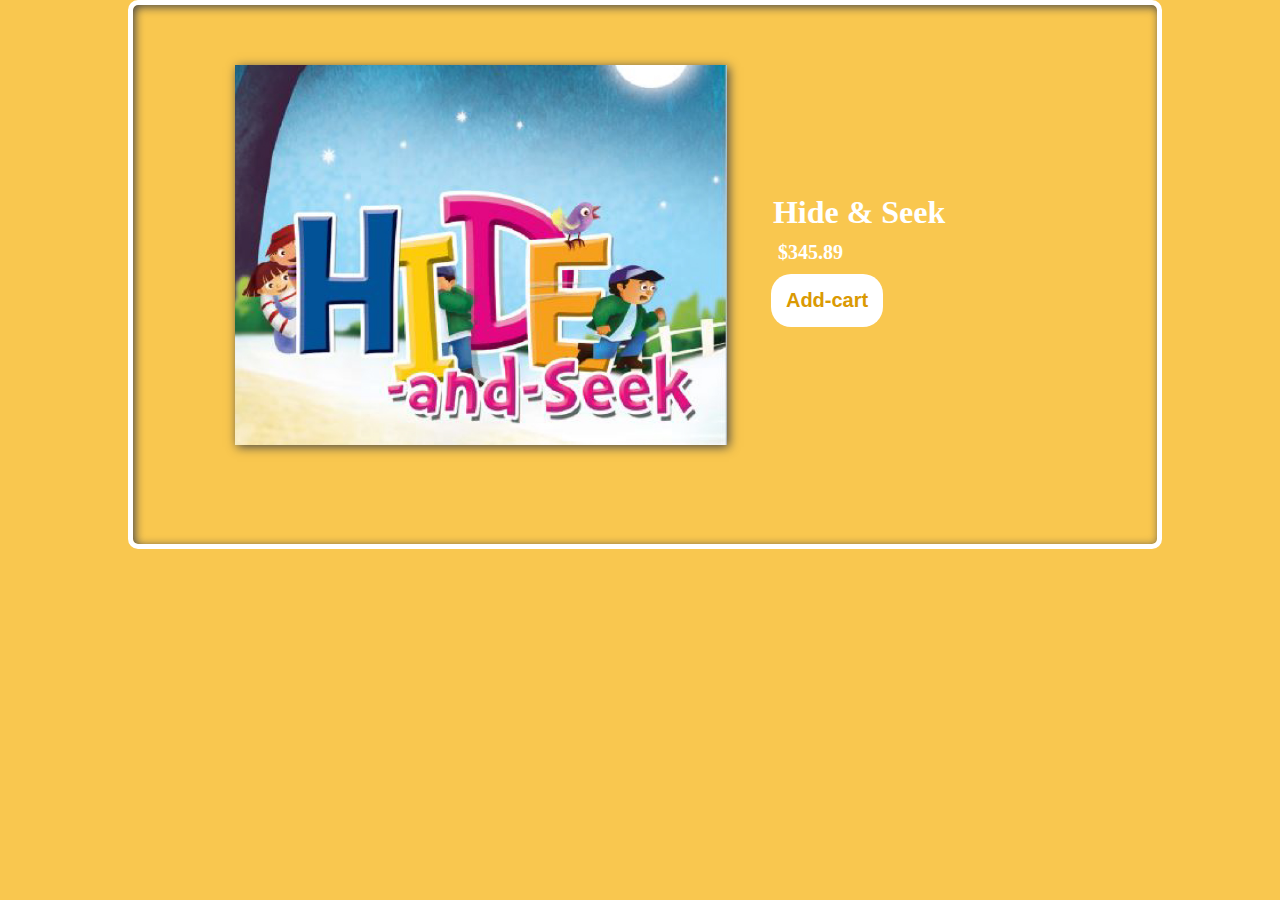
<file: cart-functionality/index.html>
<!DOCTYPE html>
<html lang="en">
<head>
    <meta charset="UTF-8">
    <link href="https://fonts.googleapis.com/css2?family=Montserrat:wght@500&display=swap" rel="stylesheet">
    <meta name="viewport" content="width=device-width, initial-scale=1.0">
    <title>Product Page</title>
    <link rel="stylesheet" href="style.css">
    <link rel="stylesheet" href="https://use.fontawesome.com/releases/v5.14.0/css/all.css" integrity="sha384-HzLeBuhoNPvSl5KYnjx0BT+WB0QEEqLprO+NBkkk5gbc67FTaL7XIGa2w1L0Xbgc" crossorigin="anonymous">
</head>
<body>
  <!-- <div class="conatiner">  
  <div id="link">
    <div id="LAY1">
      <div class="top">
      <div class="product_images">
        <div class="product_image_1">
          <img id="main" src="images/Book6.jpeg">
        </div>         
        </div>
        </div>
        <div class="product_info">
          <h1>Knowledge Discovery Bioinformatics</h1>
          <div class="price">
          <span class="handles">Old Price:</span> <strong class="original_price">$40</strong>
          <span class="handles">New Price:</span> <strong class="sale_price">$20</strong> 
        </div>
        <div id="des">
          <h1>Description</h1>
          <div class="product_description">
            
          <p id="para1">Lorem ipsum dolor sit amet consectetur adipisicing elit. Doloribus saepe maxime explicabo voluptas optio dolores impedit,  totam blanditiis voluptatem laudantium nostrum fugit inventore magni ad amet, beatae alias atque ratione.</p>
         
          </div>
         <div class="related_info">
       
         </div>
        </div id="des">
          <div class="buying"> -->
                
                   <!-- <label for="quantity">QTY:</label>
                   <input type="text"> -->
                   <!-- <div class="flexx">
                   <div class="cart-item d-flex justify-content-between text-capitalize my-3">
                    <img src="" class="img-fluid rounded-circle" id="item-img" alt="">
                    <div class="cart-item-text">
                     
                      <p id="cart-item-title" class="font-weight-bold mb-0">cart item</p>
                      <span>$</span>
                      <span id="cart-item-price" class="cart-item-price" class="mb-0">20.99</span>
                    </div>
                    <a href="#" id='cart-item-remove' class="cart-item-remove">
                      <i class="fas fa-trash"></i>
                    </a>
                  </div>
                  </div> -->
                  <h1><i class=" fa fa-shopping-cart"></i></h1>

    <section>
      <div class="item">
        <img src="../updBooks/book1.jpg"> 
        <p id="cart-item-title" class="font-weight-bold mb-0">Hide & Seek</p>
        <h6>$345.89</h6>
        <span></span>
        <button>Add-cart</button>
    </section>
    <div class="select">
      
    </div>
      <script src="app.js"></script>
                  <!-- <div class="cart-total-container d-flex justify-content-around text-capitalize mt-4">
                    <h5>total</h5>
                    <h5> $ <strong id="cart-total" class="font-weight-bold">20.00</strong> </h5>
                  </div> -->
                 <!-- </div> -->
               <!-- cart buttons -->
          <!-- <div class="cart-buttons-container mt-3 d-flex justify-content-between">
            <a href="#" id="clear-cart" class="btn btn-outline-secondary btn-black text-uppercase">clear cart</a>
            <a href="#" class="btn btn-outline-secondary text-uppercase btn-pink">checkout</a>
          </div> -->
          <!--end of  cart buttons -->
          <!-- <div class="button">
            <button class="cart"><span class="add"><i class="fas fa-cart-plus fa-3x"></i></button>
            <button class="cart"><span class="add"></span><i class="fas fa-trash fa-3x"></i></button>
          </div> --> 

                      
        </div>
          </div>   </body>
          
      
        </html>
</file>
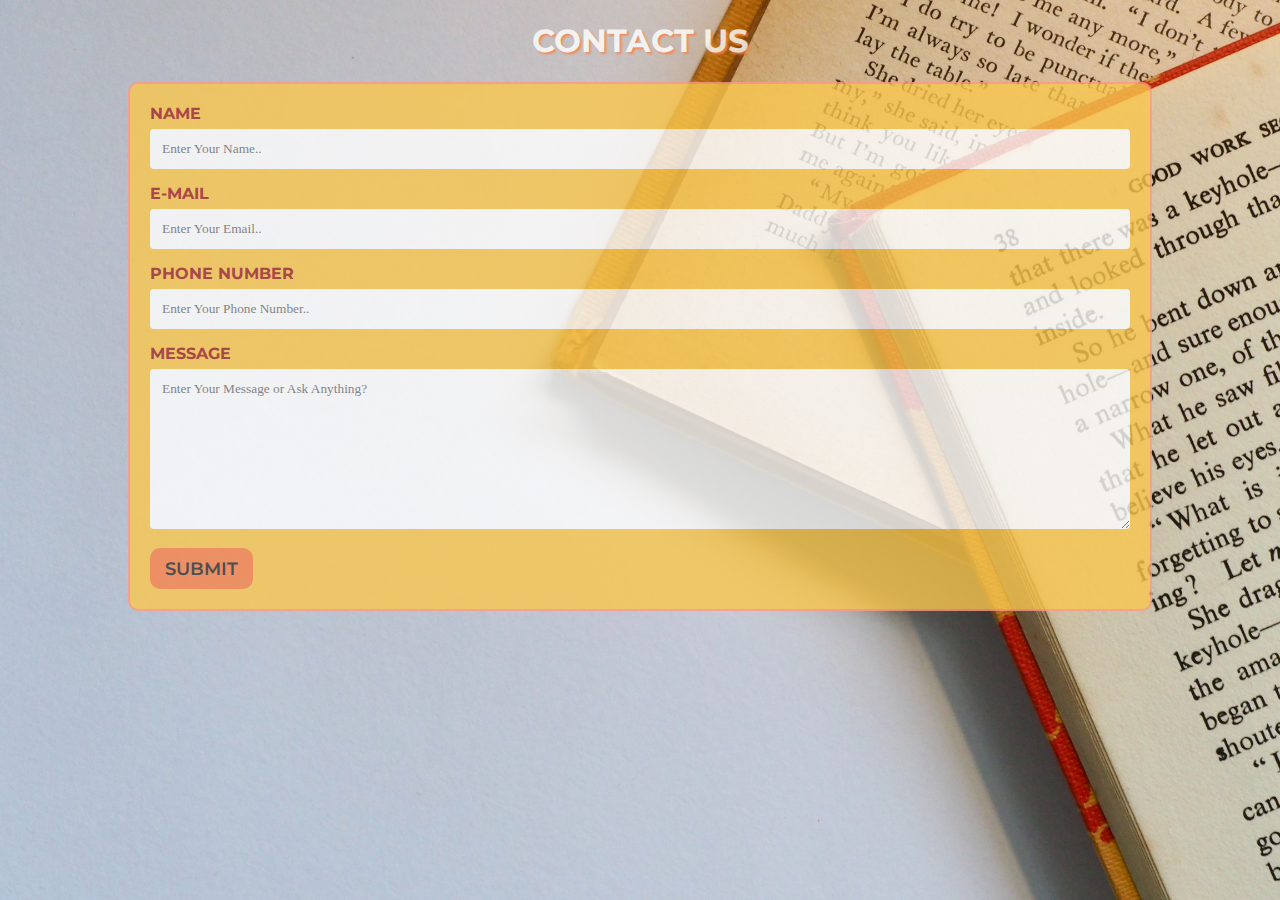
<file: contact.html>
<!DOCTYPE html>
<html lang="en">
<head>
	<title>Contact Us</title>
	<meta charset="UTF-8">
	<meta name="viewport" content="width=device-width, initial-scale=1">
	<link href="https://fonts.googleapis.com/css2?family=Montserrat:wght@500&display=swap" rel="stylesheet">
	<link rel="stylesheet" href="contact.css">
  </head>
  
  <body>
	  
	<header><h1>Contact Us</h1></header>
	<!-- "Contact Us" form -->
	<div class="form" id="main">
	  <form action=" ">
		<!-- Have not set up PHP form to get data for website mockup, so on "submit" page will refresh and text will clear -->
  
		<label for="name">Name</label>
		<input type="text" id="name" name="name" placeholder="Enter Your Name..">
  
		<label for="email">E-mail</label>
		<input type="text" id="email" name="email" placeholder="Enter Your Email..">
  
		<label for="phone">Phone Number</label>
		<input type="text" id="phone" name="phone" placeholder="Enter Your Phone Number..">
  
		<label for="message">Message</label>
		<textarea id="message" name="message" placeholder="Enter Your Message or Ask Anything?"></textarea>
  
		<input id="button" type="submit" value="Submit">
	  </form>
	</div>
  </body>
</file>
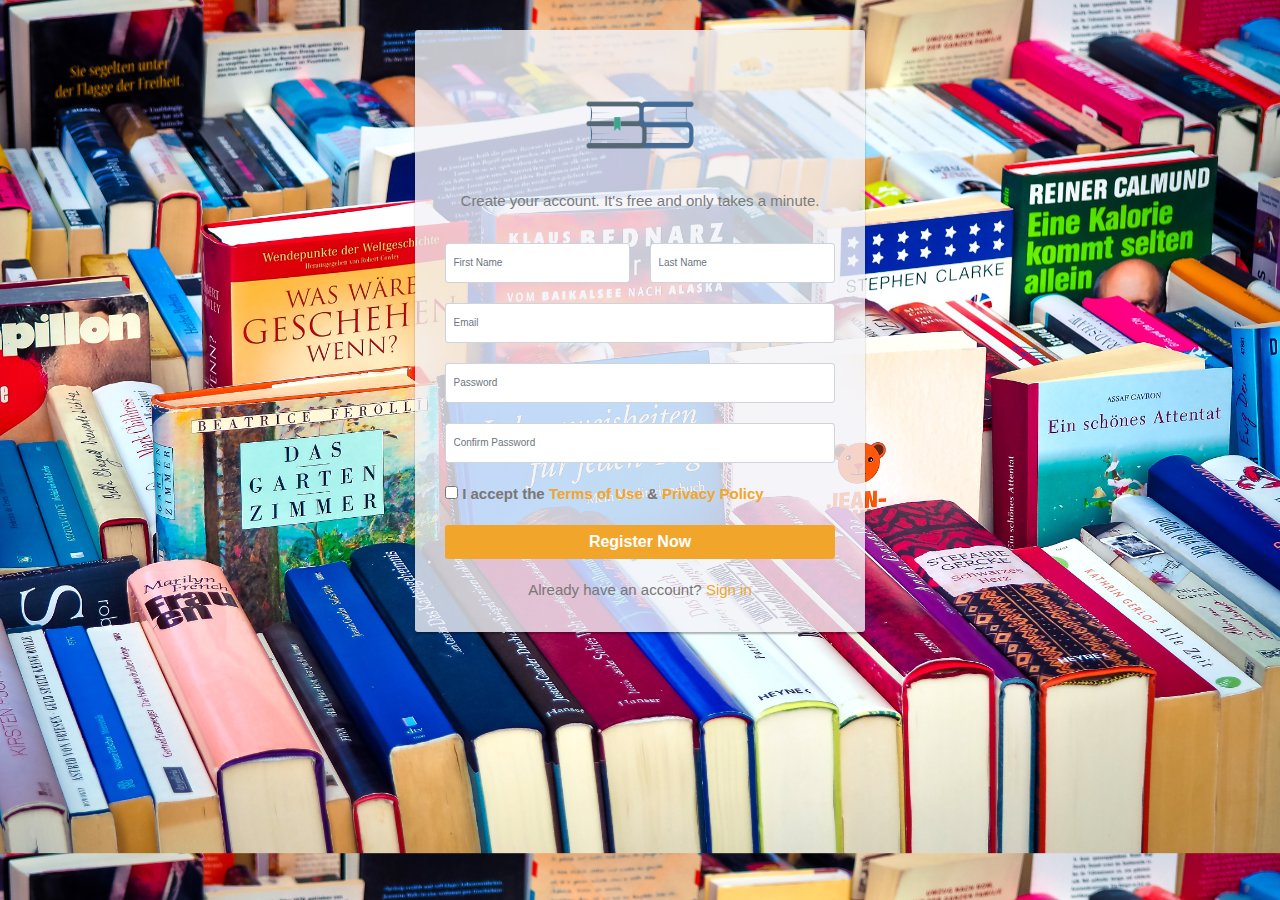
<file: signup.html>
<!DOCTYPE html>
<html lang="en">
<head>
    <meta charset="UTF-8">
    <meta name="viewport" content="width=device-width, initial-scale=1.0">
    <link rel="stylesheet" href="https://stackpath.bootstrapcdn.com/font-awesome/4.7.0/css/font-awesome.min.css">
    <link rel="stylesheet" href="https://maxcdn.bootstrapcdn.com/bootstrap/3.4.1/css/bootstrap.min.css">
    <link rel="stylesheet" href="https://stackpath.bootstrapcdn.com/bootstrap/4.5.2/css/bootstrap.min.css" integrity="sha384-JcKb8q3iqJ61gNV9KGb8thSsNjpSL0n8PARn9HuZOnIxN0hoP+VmmDGMN5t9UJ0Z" crossorigin="anonymous">
    <link href="https://fonts.googleapis.com/css2?family=Montserrat:ital,wght@0,100;0,200;0,400;0,500;0,600;1,100;1,300;1,400;1,500;1,600&display=swap" rel="stylesheet">
    <link rel="stylesheet" href="signup.css">
    <title>Sign Up Form</title>
</head>

<body>
    <div class="background">
        <div class="signup-form">
            <form action="" method="post">
                <img src="assets/logo-TK.png" alt="logo" height="130px" class="logo">
                <p class="hint-text">Create your account. It's free and only takes a minute.</p>
                <div class="form-group">
                    <div class="row">
                        <div class="col"><input id="inpFirst" type="text" class="form-control" name="first_name" placeholder="First Name" required="required"></div>
                        <div class="col"><input id="inpLast" type="text" class="form-control" name="last_name" placeholder="Last Name" required="required"></div>
                    </div>        	
                </div>
                <div class="form-group">
                    <input id="inpEmail" type="email" class="form-control" name="email" placeholder="Email" required="required">
                </div>
                <div class="form-group">
                    <input type="password" class="form-control" name="password" placeholder="Password" required="required">
                </div>
                <div class="form-group">
                    <input id="confirm" type="password" class="form-control" name="confirm_password" placeholder="Confirm Password" required="required">
                </div>        
                <div class="form-group">
                    <label class="form-check-label"><input id="check" type="checkbox" required="required"> I accept the <a href="#">Terms of Use</a> &amp; <a href="#">Privacy Policy</a></label>
                </div>
                <div class="form-group">
                    <button id="btn" type="submit" class="btn btn-success btn-lg btn-block">Register Now</button>
                </div>
                <div class="text-center">Already have an account? <a href="#">Sign in</a></div>
            </form>
            
        </div>
    </div>
    <script src="signup.js"></script>
</body>
</html>
</file>
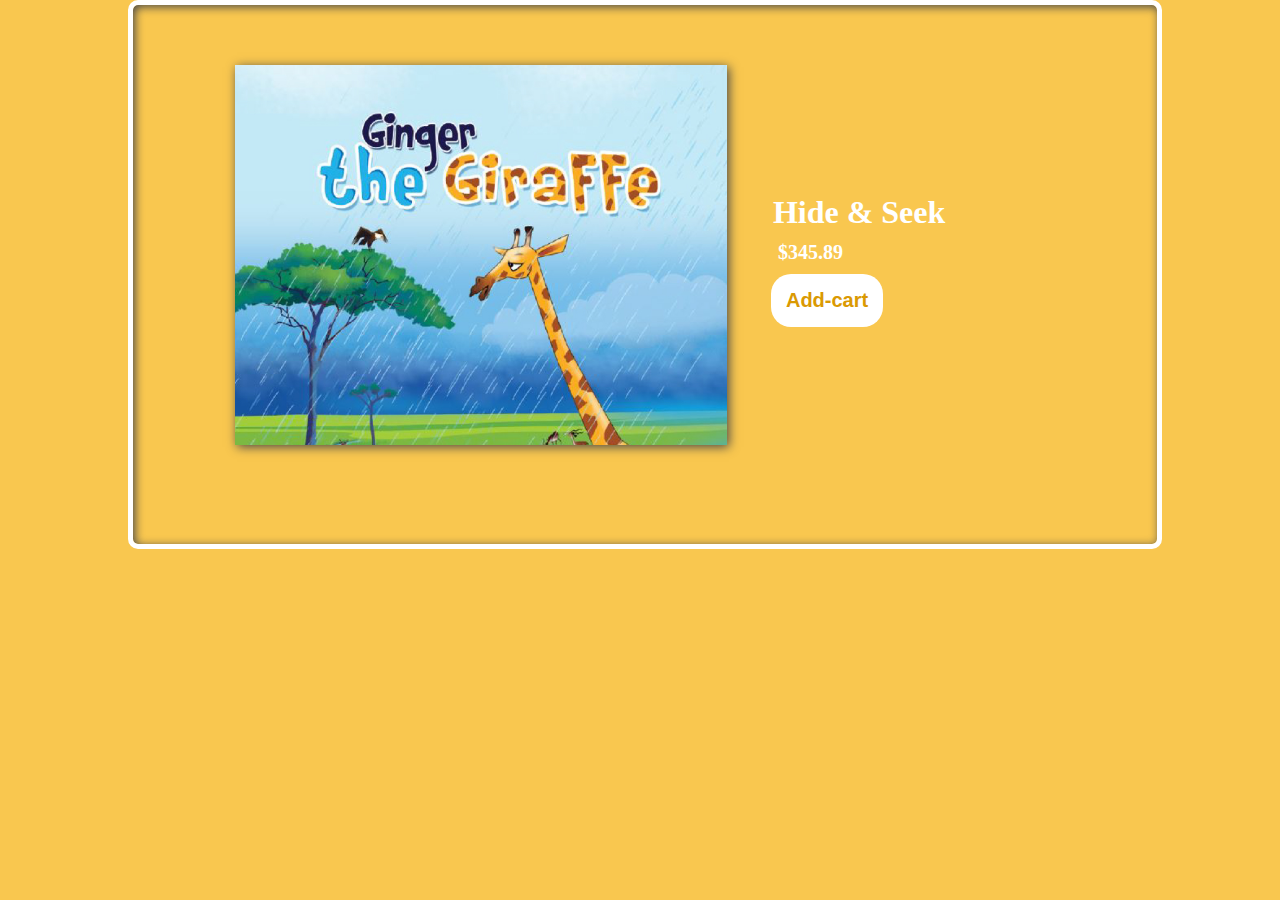
<file: cart-functionality/cart2.html>
<!DOCTYPE html>
<html lang="en">
<head>
    <link href="https://fonts.googleapis.com/css2?family=Montserrat:wght@500&display=swap" rel="stylesheet">
    <meta name="viewport" content="width=device-width, initial-scale=1.0">
    <title>Product Page</title>
    <link rel="stylesheet" href="style.css">
    <link rel="stylesheet" href="https://use.fontawesome.com/releases/v5.14.0/css/all.css" integrity="sha384-HzLeBuhoNPvSl5KYnjx0BT+WB0QEEqLprO+NBkkk5gbc67FTaL7XIGa2w1L0Xbgc" crossorigin="anonymous">
</head>
<body>
    <h1><i class=" fa fa-shopping-cart"></i></h1>

    <section>
      <div class="item">
        <img src="../updBooks/book2.jpg"> 
        <p id="cart-item-title" class="font-weight-bold mb-0">Hide & Seek</p>
        <h6>$345.89</h6>
        <span></span>
        <button>Add-cart</button>
    </section>
    <div class="select">
      
    </div>
      <script src="app.js"></script>
</body>
</html>
</file>
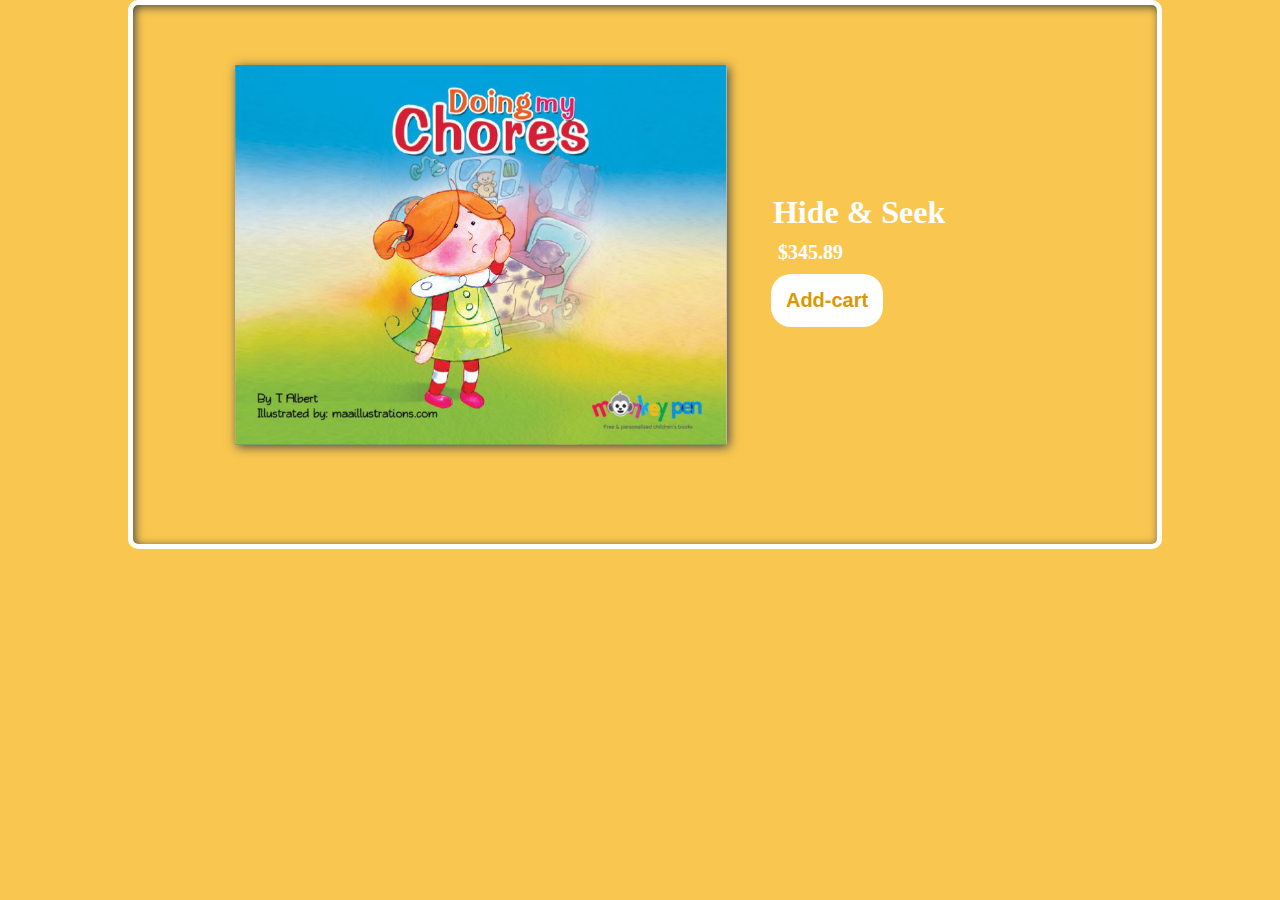
<file: cart-functionality/cart3.html>
<!DOCTYPE html>
<html lang="en">
<head>
    <link href="https://fonts.googleapis.com/css2?family=Montserrat:wght@500&display=swap" rel="stylesheet">
    <meta name="viewport" content="width=device-width, initial-scale=1.0">
    <title>Product Page</title>
    <link rel="stylesheet" href="style.css">
    <link rel="stylesheet" href="https://use.fontawesome.com/releases/v5.14.0/css/all.css" integrity="sha384-HzLeBuhoNPvSl5KYnjx0BT+WB0QEEqLprO+NBkkk5gbc67FTaL7XIGa2w1L0Xbgc" crossorigin="anonymous">
</head>
<body>
    <h1><i class=" fa fa-shopping-cart"></i></h1>

    <section>
      <div class="item">
        <img src="../updBooks/book3.jpg"> 
        <p id="cart-item-title" class="font-weight-bold mb-0">Hide & Seek</p>
        <h6>$345.89</h6>
        <span></span>
        <button>Add-cart</button>
    </section>
    <div class="select">
      
    </div>
      <script src="app.js"></script>
</body>
</html>
</file>
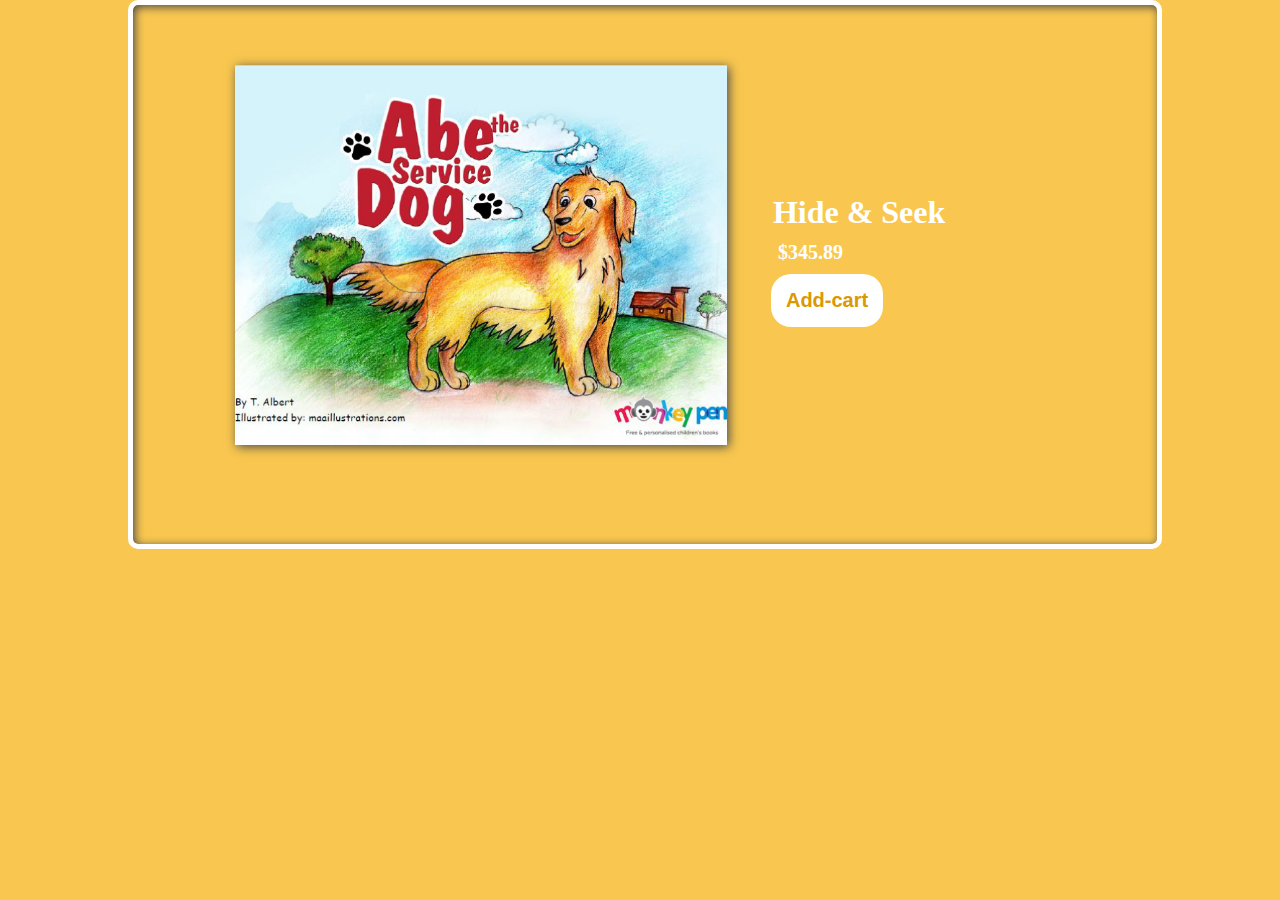
<file: cart-functionality/cart4.html>
<!DOCTYPE html>
<html lang="en">
<head>
    <link href="https://fonts.googleapis.com/css2?family=Montserrat:wght@500&display=swap" rel="stylesheet">
    <meta name="viewport" content="width=device-width, initial-scale=1.0">
    <title>Product Page</title>
    <link rel="stylesheet" href="style.css">
    <link rel="stylesheet" href="https://use.fontawesome.com/releases/v5.14.0/css/all.css" integrity="sha384-HzLeBuhoNPvSl5KYnjx0BT+WB0QEEqLprO+NBkkk5gbc67FTaL7XIGa2w1L0Xbgc" crossorigin="anonymous">
</head>
<body>
    <h1><i class=" fa fa-shopping-cart"></i></h1>

    <section>
      <div class="item">
        <img src="../updBooks/book4.jpg"> 
        <p id="cart-item-title" class="font-weight-bold mb-0">Hide & Seek</p>
        <h6>$345.89</h6>
        <span></span>
        <button>Add-cart</button>
    </section>
    <div class="select">
      
    </div>
      <script src="app.js"></script>
</body>
</html>
</file>
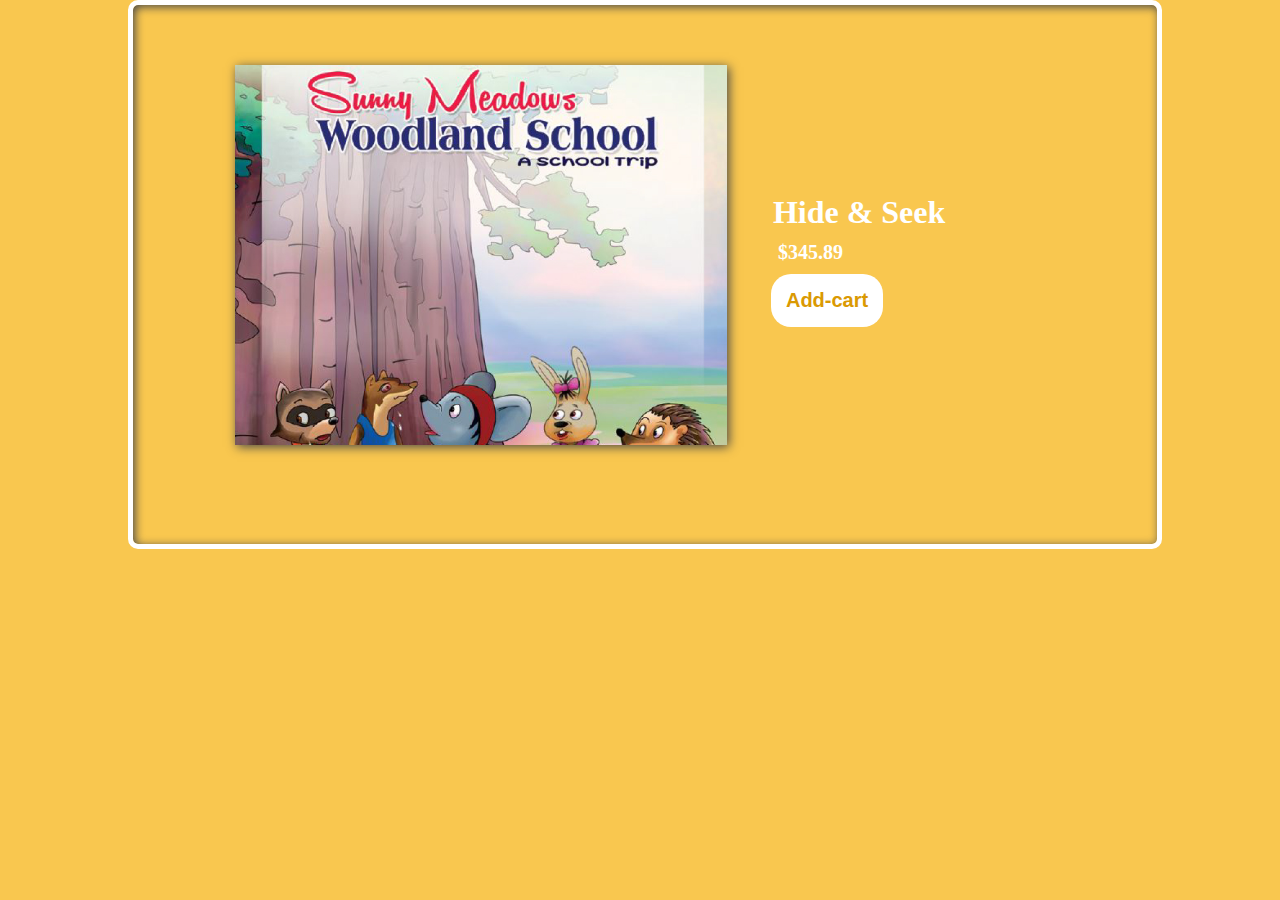
<file: cart-functionality/cart5.html>
<!DOCTYPE html>
<html lang="en">
<head>
    <link href="https://fonts.googleapis.com/css2?family=Montserrat:wght@500&display=swap" rel="stylesheet">
    <meta name="viewport" content="width=device-width, initial-scale=1.0">
    <title>Product Page</title>
    <link rel="stylesheet" href="style.css">
    <link rel="stylesheet" href="https://use.fontawesome.com/releases/v5.14.0/css/all.css" integrity="sha384-HzLeBuhoNPvSl5KYnjx0BT+WB0QEEqLprO+NBkkk5gbc67FTaL7XIGa2w1L0Xbgc" crossorigin="anonymous">
</head>
<body>
    <h1><i class=" fa fa-shopping-cart"></i></h1>

    <section>
      <div class="item">
        <img src="../updBooks/book5.jpg"> 
        <p id="cart-item-title" class="font-weight-bold mb-0">Hide & Seek</p>
        <h6>$345.89</h6>
        <span></span>
        <button>Add-cart</button>
    </section>
    <div class="select">
      
    </div>
      <script src="app.js"></script>
</body>
</html>
</file>
<file: cart-functionality/style.css>
/* * {
  font-family: 'Montserrat', sans-serif;
 margin: 0;
 padding: 0;
}

.conatiner{ 
    display: flex;
    background-color:#F9C74F ;
    color:black;
    font-size: 1em;
    margin-top: -2%;
    justify-content: center;
    align-items: center;
    height: 100%;
    width: 100%;
    padding-right: 0px;
 
    
  }
  h1{ margin-top: 0%;
    margin-left: 0%;
    font: weight 1000px;
    font: outline;
    font-size: larger;

  }
.original_price{
font-style: italic;
  }
  .sale_price{
font-style: italic;
    }
.handles{
  font-style: unset;
  font-size: large;
  font: outline;
  font-weight: bold;
  padding: 15px;
  color: brown;
  text-shadow: whitesmoke 2px 2px ;


}
  img{
    max-width:100%;
    border-top: #F9C74F;
    border-left: #F9C74F ;
    border-right: #F9C74F ;
    border-bottom: #F9C74F ;
    padding-left: 5px;
    padding-top: 5px;
    padding-bottom: 5px;
    padding-right: 5px;
    border-style: solid;
    border-bottom-width: 10px;
    border-top-width: 10px;
    border-left-width: 10px;
    border-right-width: 10px;

  }
#para1{
font-size: medium;
  
}
  #link{
    display: flex;
    width:100%;
    margin:0 auto;
    padding-top:30px;
    padding-bottom:30px;
    
  }
  #LAY1{
    height: fit-content;
    display: flex;
    margin-top:30px;
    width: fit-content;


  }
  #LAY1 .top{
    margin-left: 10%;
    display: flex;
    width:fit-content;
    margin-bottom:30px;
  }
  #LAY1 .bottom{
    display:block;
    width:fit-content;
    padding-top:30px;
    clear:both;
  }
  /* .add{
    font-size: 10px;
    margin-top: -20px;
    padding-top: 15%;
   display: hidden;
    
    
  } */

/* .fa-3x {
  padding: 5px 5px;
}

  #main{
    width: fit-content;
    
  }
  #LAY1 .product_info{
    
    
    width: 70%;
    float: left;
    
  }
#main{
    height: 50%;
    width: 70%;
    border-radius:3px;
  }
  #LAY1  .SMALL_IMAGE{
    width:100%;
    margin-top:15px;
    
  }
  #LAY1 .SMALL_IMAGE .product_image_2{
    width:40%;
    height: 40%;
    
    float:left;
    margin-right:4%;
    box-sizing:border-box;
  }
  #LAY1  .SMALL_IMAGE .product_image_3{
    width:40%;
    height:40%;
    float:left;
    margin-right:4%;
    box-sizing:border-box;
  }
  
  #LAY1 .product_info h1{
    font-size:2em;
    margin-top: 30px;
    font-weight: 700;

    
  }
  #LAY1 .product_info .price{
    
    margin-top:-30px;
    font-size: 20px;
    
  
  }
  #LAY1 .product_info .original_price{
    
    color:green;
    margin-top: 23px;
    text-shadow: whitesmoke 2px 2px ;
    font-size:2em;
    text-decoration:line-through;
    width: 15%;
    
    display:inline-block;
  }
  #LAY1 .product_info .sale_price{
    color:red;
    text-shadow: whitesmoke 2px 2px ;
    font-size:2em;
    display:inline-block;
   
  }
#handles{ display: inline-block;
  color: black;
  margin-top: 1%;
  font-size:2em;
}
 
.product_description{
     display: block;
     margin-top: 0%;
     width: fit-content;
      font-size: 1.6em;
  }
#des{
  display: block;
  margin-top: 1%;
}

  #LAY1 .product_info .buying{
    width:fit-content;
    float:left;
    margin-left:0%;
  }
 
 
  #LAY1 .product_info .buying .quantity{
    display:flex;
    font-size:2em;
    margin-top:15px;
    width:100%;
    
  }
  #LAY1 .product_info .buying .quantity [type="text"]{
    width:70px;
    height:40px;
    outline-style: none;
    
    
    box-sizing:border-box;
    font-size:1em;
  }
 

button{ display: inline-block;
  background-color:#F9844A;
  color: wheat;
  border: white;
  outline-style: none;
  border-radius: 10px;
  margin-top:25px;
  margin-bottom:20px;
  
} 
button:hover{
  color: brown;
  cursor: pointer;
  border: white
} */ 

 /*cart info  */
 /* .cart-info {
  border: 0.1rem solid black;
  color: black;
  border-radius: 0.25rem;
  padding: 0.4rem 0.6rem;
  cursor: pointer;
}
.cart-info:hover {
  background: brown;
  border-color: brown;
  color: whitesmoke;
}
.cart-info:hover .cart-info__icon {
  color: whitesmoke;
}
.cart-item {
  padding-top: 10px;
  color: #333;
  display: flex;
  font-size: large;
}

#cart-item-title {
  
  padding-right :6px;
}
#cart-item-remove {
  color: brown;
  font-size: 30px;
} */
/* #cart-total {
  padding-right: 8px;
} */
 /* .cart-total-container {
  color: #333;
  
 
  margin-right: 12em;
  font-size: 20px;
} 


.flexx {
  display: flex;

} */

/* cart */

*{
  margin: 0;
  padding: 0;
  color: #454545;
}
body{
  background: #F9C74F;
}
h1{
  width: 3%;
    position: relative;
    top: 0px;
    left: 90%;
    cursor: pointer;
}
h1:before{
  content: attr(data-count);
    color:#F9C74F ;
    position: absolute;
    right: 16px;
    font-size: 15px;
    text-align: center;
    /* top: -62px; */
    width: 20px;
    height: 20px;
    background: white;
    border-radius: 50%;
    opacity: 0;
}
h1.zero:before{
  opacity: 1;
}
  section{
    margin-left: 10%;
    width: 80%;
    border-radius: 10px;
    display: flex;
    justify-content: center;
    border: 5px solid white;
    box-shadow:inset 2px 2px 10px rgb(73, 73, 73);
  }
  section div{
    width: 80%;
    padding: 1%;
    position: relative;
  }
  section img{
    width: 60%;
    margin-top: 50px;
    box-shadow: 2px 2px 10px rgb(73, 73, 73);
  }
  p,h6{
    margin: 5px;
    position: relative;
    left: 65%;
    top: -50%;
    color: white;
  }
  p{
    font-size: 2em;
    font-weight: bold;
  }
  h6{
      width: 50px;
      padding: 5px;
      font-size: 20px;
  }
  button{
      padding: 15px;
      background: white;
      border: none;
      outline: none;
      font-weight: bold;
      color: #da9902;
      cursor: pointer;
      border-radius: 20px;
      font-size: 20px;
      position: absolute;
      left: 65%;
      top: 50%;
  }
  section div span{
    position: absolute;
      top: 14px;
      left: 13px;
      background:#F9C74F;
      width: 300px;
      height: 186px;
      display: none;
  }
  section div span img{
    width: 100%;
    height: 100%;
  }
  section div:nth-child(1)>span.active{
    animation: first 0.5s ease-in;
    z-index: 2;
    display: block;

  }
  section div:nth-child(2)>span.active{
    animation: second 0.5s ease-in;
    z-index: 2;
    display: block;

  }
  section div:nth-child(3)>span.active{
    animation: third 0.5s ease-in;
    z-index: 2;
    display: block;

  }
  section div:nth-child(4)>span.active{
    animation: four 0.5s ease-in;
    z-index: 2;
    display: block;

  }
  @keyframes first{
    to{
      width: 30px;
        height: 20px;
        left: 1290px;
        top: -70px;
    }
  }
  @keyframes second{
    to{
      width: 30px;
        height: 20px;
        left: 948px;
        top: -70px;
    }
  }
  @keyframes third{
    to{
      width: 30px;
        height: 20px;
        left: 606px;
        top: -70px;
    }
  }
  @keyframes four{
    to{
      width: 30px;
        height: 20px;
        left: 265px;
        top: -70px;
    }
  }


  
  .select{
    width: 60%;
    height: 400px;
    padding: 5%;
    background: #222;
    position: absolute;
    top: -1000px;
    left: 20%;
    transition: 0.5s;
    overflow-y: auto;
    margin: auto;
  }
  .select.display{
    top: 50px;
  }
  .select div{
    height:200px ;
    width: 100%;
    display: flex;
    padding: 5px;
    border: 1px solid white;
    position: relative;
    margin: 5px auto;
  }
  .select div img{
    width: 200px;
    position: relative;
    /* top: -25px; */
    margin-left: 10px;
  }
  .select div p{
    color: white;
    position: relative;
    left: 2%;
    top: 30px;
  }
  .select div h6{
    position: absolute;
    left: 30%;
    top: 40%;
    color: white;
  }
  .select div button{
    position: absolute;
    top: 60%;
    color: #222;
    left: 30%;
  }
  .select div span{
    display: none;
  }
 
@media only screen and (max-width: 780px) and (min-width: 425px){
   
  section{
    width: 80%;
  }
  section img{
    width: 50%;
    margin-top: 50px;
  }
  p{
    font-size: 1.3em;
  }
  p,h6{
    left: 60%;
  }
  button{
      left: 60%;
  }
  
  
  .select{
    height: 400px;
  }
  .select div img{
    width: 30%;
    top: 0;
  }
  .select div p{
    color: white;
    position: relative;
    left: 10%;
    top: 30px;
  }
  .select div h6{
    position: absolute;
    left: 43%;
    top: 40%;
    color: white;
  }
  .select div button{
    position: absolute;
    top: 60%;
    color: #222;
    left:43% ;

  }
    
  }
  @media only screen and (max-width: 424px)
  {
    section{
      width: 80%;
      height: 550px;
    }
    section img{
      width: 80%;
      margin-top: 50px;
    }
    p{
      font-size: 1.3em;
      top: 5%;
      left: 20%;
    }
    h6{
      left: 23%;
      top: 7%;
    }
    button{
      position: relative;
        left: 20%;
        top: 40px;
    }
    
    
    .select{
      height: 400px;
    }
    .select div img{
      width: 30%;
      top: 0;
    }
    .select div p{
      color: white;
      position: relative;
      left: 10%;
      top: 30px;
    }
    .select div h6{
      position: absolute;
      left: 43%;
      top: 40%;
      color: white;
    }
    .select div button{
      position: absolute;
      top: 60%;
      color: #222;
      left:43% ;
  
    }
  }
</file>
<file: contact.css>
* {
  font-family: 'Montserrat', sans-serif;
  
}

body {
  box-sizing: border-box;
  background-image: url("back.jpg");
  background-size: cover;
  background-repeat: no-repeat;
  
  opacity: 80%;
    
  }
  
/* Set page margins and font */
body {
    margin: 0% 10%;
    font-family: Arvo, serif;
  }
/* Modifying the text in header */
h1{
  color: white;
  text-align: center;
  text-transform: uppercase;
  text-shadow: #F9844A 2px 2px 2px ;
}
    
/* Styling inputs with type="text", select elements and textareas */
input[type="text"],
select,
textarea {
    width: 100%; 
    padding: 12px; 
    border: none;
    border-radius: 4px; 
    box-sizing: border-box; 
    margin-top: 6px; 
    margin-bottom: 15px; 
    resize: vertical; 
    font-family: Arvo, serif; 
  }
  
  /* Styling the submit button */
input[type="submit"] {
  background-color:  #F9844A;
    /* background-color: #333; */
    /* color: white; */
    color: #333;
    font-weight: 600;
    font-family: Arvo, serif;
    font-size: 110%;
    padding: 10px 15px;
    border: none;
    
    cursor: pointer;
  }
/* Adding background color and padding around the form */
.form {
    color:brown;
    border-radius: 5px;
    text-transform: uppercase;
    background : #F9C74F;
    padding: 20px;
    border: #ff9988 solid 2px;
    border-radius: 10px;
  }
  #button {
    border-radius: 10px;
    text-transform: uppercase;
    font-family: 'Montserrat', sans-serif;
    font-weight: 600;
  }
#button:hover{
  text-transform: uppercase;
  border: none;
  color:brown;
  border-radius: 10px;
  background-color: #F9C74F;
  border : 1px solid brown;
}
  
label {
    font-weight: bold;
  }
  
#message{
  height: 10rem;
}
</file>
<file: signup.css>
body {
	color: #fff;
    background-image: url(assets/background-img.jpg);
    background-size: cover;
    font-family: 'Roboto', sans-serif;
}
/* body::before{
    content: ' ';
    background-image: url(assets/background-img.jpg);
    background-size: cover;
    position: absolute;
    top: 0;
    bottom: 0;
    left: 0;
    right: 0;
    opacity: 0.25;
} */
.logo{
    display: flex;
    margin-left: auto;
    margin-right: auto;
}
.form-control {
	height: 40px;
	box-shadow: none;
	color: #4b4c4d;
}
.form-control:focus {
	border-color: #f1a62b;
}
.form-control, .btn {        
	border-radius: 3px;
}
.signup-form {
	width: 450px;
	margin: 0 auto;
	padding: 30px 0;
  	font-size: 15px;
}

.signup-form .hint-text {
	color: rgb(122, 122, 122);
	margin-bottom: 30px;
	text-align: center;
}
.signup-form form {
	color: rgb(121, 118, 118);
	border-radius: 3px;
	margin-bottom: 15px;
    background: rgb(242, 243, 247,0.8);
	box-shadow: 0px 2px 2px rgba(0, 0, 0, 0.3);
	padding: 30px;
}
.signup-form .form-group {
	margin-bottom: 20px;
}
.signup-form input[type="checkbox"] {
	margin-top: 3px;
}
.signup-form .btn {        
    font-size: 16px;
    background-color: #f1a62b;
    border: #be7908;
	font-weight: bold;		
	min-width: 140px;
	outline: none !important;
}
.signup-form .row div:first-child {
	padding-right: 10px;
}
.signup-form .row div:last-child {
	padding-left: 10px;
}    	
.signup-form a {
	color: #a76905;
	text-decoration: underline;
}
.signup-form a:hover {
    text-decoration: none;
}
.signup-form form a {
	color: #f1a62b;
	text-decoration: none;
}	
.signup-form form a:hover {
	text-decoration: underline;
}
</file>
